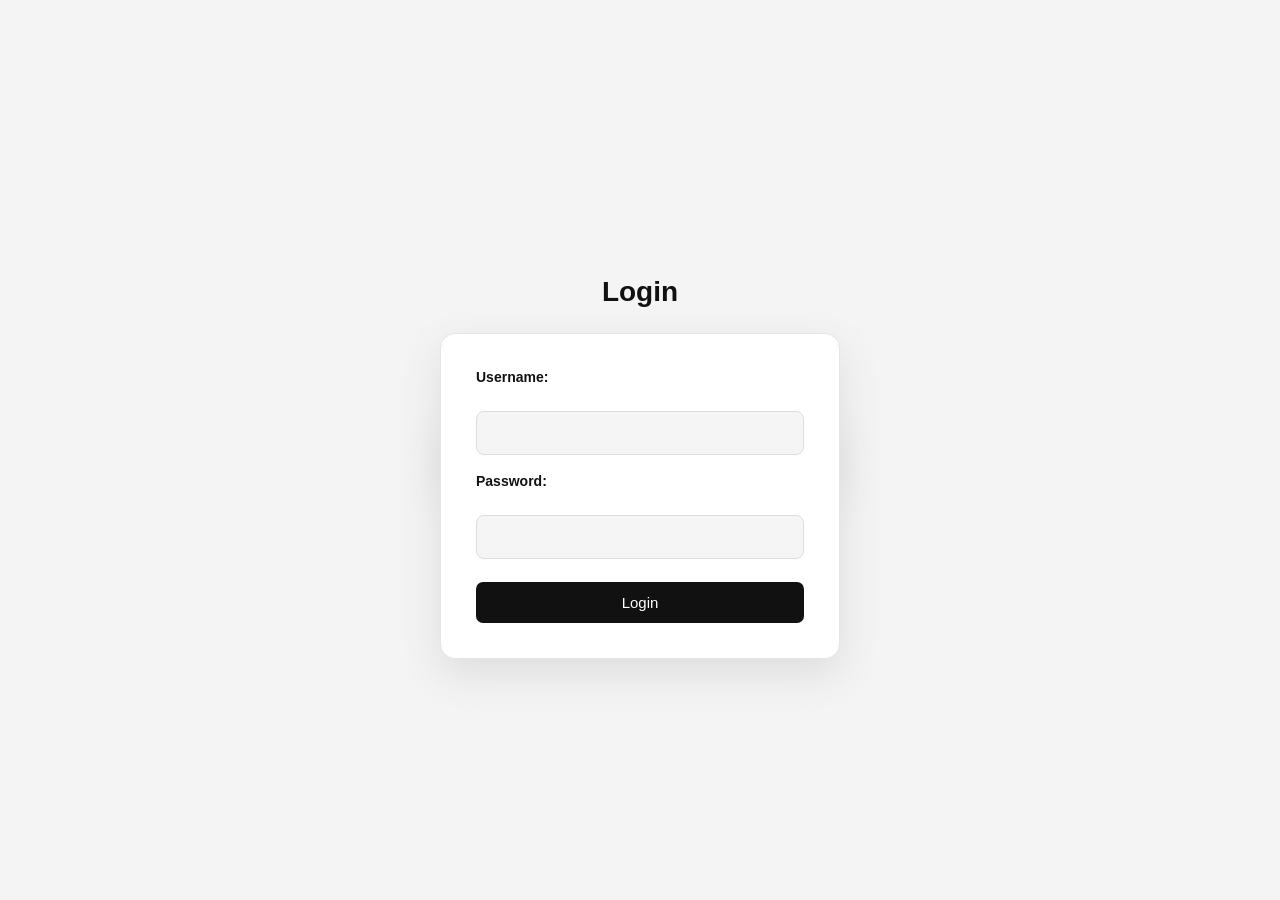
<file: index.html>
<!DOCTYPE html>
<html lang="id">
<head>
    <meta charset="UTF-8">
    <meta name="viewport" content="width=device-width, initial-scale=1.0">
    <title>Mini Shopee</title>
    <link rel="stylesheet" href="style.css">
    <script src="catalogpage.js" defer></script>
</head>

<body>
    <!-- Navbar -->
    <nav class="navbar">
        <h3>Welcome <span id="welcome"></span></h3>
    <div class="nav-tengah">
        <input type="text" id="search" placeholder="Cari">
        <select id="filter">
        <option value="all">All</option>
        </select>
        <select id="urutkan">
        <option value="sortby">Sort by</option>
        <option value="lowest-price">Lowest Price</option>
        <option value="highest-price">Highest Price</option>
        <option value="highest-rating">Highest Rating</option>
        <option value="lowest-rating">Lowest Rating</option>
        </select>
    </div>

    <div class="nav-kanan">
        <button id="tombolKeranjang">Keranjang (<span id="jumlahKeranjang">0</span>)</button>
        <button id="logout">Logout</button>
    </div>
    </nav>

    <!-- Katalog Produk -->
    <h2>Produk</h2>
    <div class="catalog" id="catalog"></div>
    <div class="load-more">
        <button id="more">More</button>
    </div>

    <!-- Detail Produk -->
    <div id="popupDetail" hidden>
        <img id="detailGambar">
        <h2 id="detailNama"></h2>
        <p id="detailHarga"></p>
        <p id="detailStok"></p>
        <p id="detailBrand"></p>
        <p id="detailDeskripsi"></p>
        <button id="tambahKeranjang">Tambah ke Keranjang</button>
        <button id="tutupDetail">Tutup</button>
    </div>

    <!-- Keranjang -->
    <div id="popupKeranjang" hidden>
        <h2>Keranjang Belanja</h2>
        <button id="tutupKeranjang">X</button>
        <div id="daftarKeranjang"></div>
        <p>Total: $<span id="totalHarga">0.00</span></p>
        <button id="hapusSemua">Hapus Semua</button>
    </div>
</body>
</html>
</file>
<file: style.css>
* {
    box-sizing: border-box;
    margin: 0;
    padding: 0;
}

body {
    font-family: Arial, sans-serif;
    background: #f4f4f4;
    color: #111;
}

/* Navbar */
.navbar {
    display: flex;
    align-items: center;
    gap: 30px;
    padding: 20px 45px;
    background: #fff;
    border-bottom: 1px solid #ddd;
}

.navbar h3 {
    min-width: 150px;
    font-size: 17px;
}

.nav-tengah {
    display: flex;
    align-items: center;
    gap: 10px;
    flex: 1;
}

#search {
    flex: 1;
    padding: 13px 18px;
    border: 1px solid #ddd;
    border-radius: 25px;
    background: #f5f5f5;
    outline: none;
}

#search:focus {
    border-color: #111;
}

#filter,
#urutkan {
    padding: 12px;
    border: 1px solid #ddd;
    border-radius: 8px;
    background: #fff;
}

.nav-kanan {
    display: flex;
    gap: 8px;
}

button {
    padding: 10px 15px;
    border: none;
    border-radius: 7px;
    cursor: pointer;
}

#tombolKeranjang {
    background: #111;
    color: #fff;
}

#logout {
    background: #fff;
    border: 1px solid #ccc;
}

#tombolKeranjang:hover,
#logout:hover {
    background: #00a86b;
    color: #fff;
}

/* Header Produk */
h2 {
    margin: 35px 45px 25px;
    font-size: 28px;
}

/* Catalog */
.catalog {
    display: grid;
    grid-template-columns: repeat(4, 1fr);
    gap: 22px;
    padding: 0 45px;
}

.product-card {
    background: #fff;
    border-radius: 14px;
    padding: 15px;
    border: 1px solid #e5e5e5;
    cursor: pointer;
    transition: 0.25s;
}

.product-card:hover {
    transform: translateY(-6px);
    box-shadow: 0 12px 25px #ddd;
}

.product-card img {
    width: 100%;
    height: 230px;
    object-fit: contain;
    background: #fafafa;
    border-radius: 10px;
}

.product-card h3 {
    font-size: 17px;
    margin: 15px 0 8px;
}

.product-card p {
    margin: 6px 0;
    font-size: 14px;
    color: #777;
}

.product-card p:first-of-type {
    color: #111;
    font-size: 16px;
    font-weight: bold;
}

.tambah {
    width: 100%;
    margin-top: 12px;
    padding: 11px;
    background: #111;
    color: #fff;
}

.tambah:hover {
    background: #00a86b;
}

/* Load More */
.load-more {
    text-align: center;
    padding: 40px;
}

#more {
    padding: 12px 35px;
    background: #111;
    color: white;
}

#more:hover {
    background: #00a86b;
}

/* Popup */
#popupDetail,
#popupKeranjang {
    position: fixed;
    top: 50%;
    left: 50%;
    transform: translate(-50%, -50%);
    width: 450px;
    max-height: 85vh;
    overflow-y: auto;
    padding: 30px;
    background: white;
    border-radius: 15px;
    box-shadow: 0 15px 50px #aaa;
    z-index: 20;
}

#popupDetail h2,
#popupKeranjang h2 {
    margin: 0 0 20px;
}

#detailGambar {
    width: 100%;
    height: 250px;
    object-fit: contain;
    background: #f7f7f7;
    border-radius: 10px;
}

#popupDetail p {
    margin: 9px 0;
    line-height: 1.5;
}

#tambahKeranjang {
    width: 100%;
    margin-top: 15px;
    background: #111;
    color: white;
}

#tambahKeranjang:hover {
    background: #00a86b;
}

#tutupDetail,
#tutupKeranjang {
    margin-top: 10px;
    background: #eee;
}

/* Keranjang */
.item-keranjang {
    display: flex;
    gap: 15px;
    padding: 15px 0;
    border-bottom: 1px solid #eee;
}

.item-keranjang img {
    width: 75px;
    height: 75px;
    object-fit: contain;
    background: #f7f7f7;
    border-radius: 8px;
}

.item-keranjang b {
    display: block;
    margin-bottom: 7px;
}

.item-keranjang button {
    padding: 5px 10px;
    background: #eee;
}

.hapusProduk {
    color: #d33;
}

#hapusSemua {
    margin-top: 15px;
    background: #111;
    color: white;
}

#hapusSemua:hover {
    background: #d33;
}

* {
    box-sizing: border-box;
    margin: 0;
    padding: 0;
}

body {
    font-family: Arial, sans-serif;
    background: #f4f4f4;
    color: #111;
}

/* Login Page */
.login-page {
    min-height: 100vh;
    display: flex;
    flex-direction: column;
    justify-content: center;
    align-items: center;
}

/* Login Box */
.login-box {
    position: absolute;
    width: 400px;
    padding: 35px;
    background: #fff;
    border: 1px solid #e5e5e5;
    border-radius: 15px;
    box-shadow: 0 15px 40px #ddd;
}

/* Judul */
h2 {
    position: relative;
    z-index: 1;
    margin-bottom: 25px;
    font-size: 28px;
}

/* Form */
#form {
    position: relative;
    z-index: 1;
    width: 400px;
    padding: 35px;
    background: #fff;
    border: 1px solid #e5e5e5;
    border-radius: 15px;
    box-shadow: 0 15px 40px #ddd;
}

#form label {
    display: block;
    margin-bottom: 8px;
    font-size: 14px;
    font-weight: bold;
}

#form input {
    width: 100%;
    padding: 13px 15px;
    margin-bottom: 18px;
    border: 1px solid #ddd;
    border-radius: 8px;
    background: #f5f5f5;
    outline: none;
    font-size: 14px;
}

#form input:focus {
    border-color: #111;
    background: #fff;
}

/* Tombol Login */
#submit {
    width: 100%;
    padding: 12px;
    margin-top: 5px;
    border: none;
    border-radius: 7px;
    background: #111;
    color: #fff;
    font-size: 15px;
    cursor: pointer;
    transition: 0.25s;
}

#submit:hover {
    background: #00a86b;
}

#submit:disabled {
    background: #aaa;
    cursor: not-allowed;
}

/* Status */
#status {
    position: relative;
    z-index: 1;
    width: 400px;
    margin-top: 15px;
    text-align: center;
    font-size: 14px;
}
</file>
